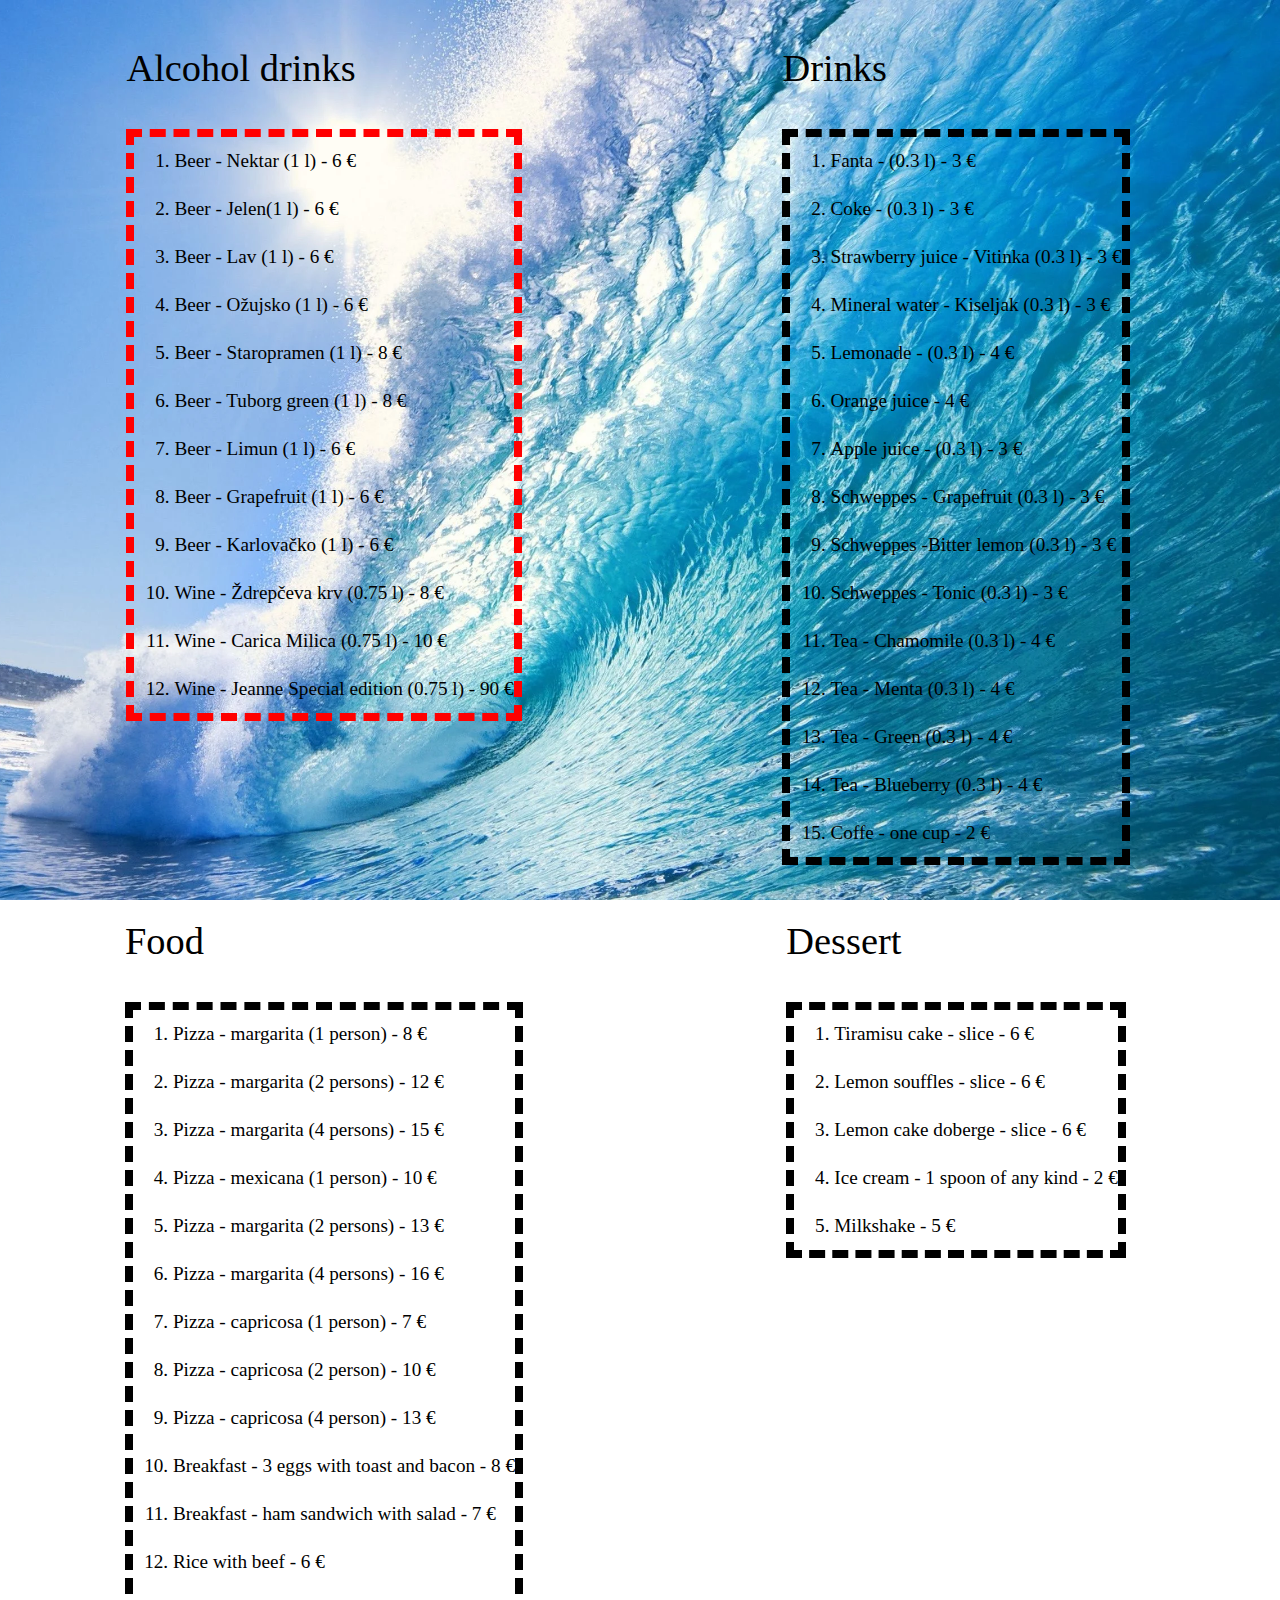
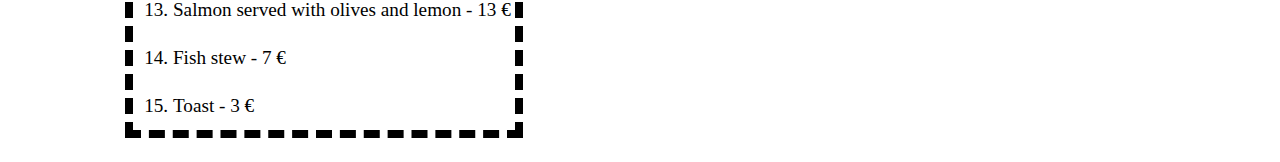
<file: rest of the menu.html>
<!DOCTYPE html>
<html lang="en">
<head>
    <meta charset="UTF-8">
    <meta http-equiv="X-UA-Compatible" content="IE=edge">
    <meta name="viewport" content="width=device-width, initial-scale=1.0">
    <title>Rest of the menu</title>
</head>
<body>
    <style>

body{

    background: url(pics/background.jpg) no-repeat center center fixed; 
  -webkit-background-size: cover;
  -moz-background-size: cover;
  -o-background-size: cover;
  background-size: cover;

}


.box{
 display: grid;
 justify-items: center;
 grid-template-columns: repeat(2, 1fr);



}

.ol1:hover{

background-color: beige;
border-radius: 9%;

}

.ol2:hover{

background-color: beige;
border-radius: 9%;

}
.ol3:hover{

background-color: beige;
border-radius: 9%;

}
.ol4:hover{

background-color: beige;
border-radius: 9%;

}

    </style>
<div class="box">

<div class="div">
<p style="font-size: 3vw; color: rgb(0, 0, 0); font-family: cursive;">
Alcohol drinks
</p>

<ol class="ol1"style="border: 0.7vw; border-style: dashed; color: red;">
<li style="font-size: 1.5vw; color: rgb(0, 0, 0); font-family: Georgia, 'Times New Roman', Times, serif; line-height: 250%;">Beer - Nektar (1 l) - 6 €</li>
<li style="font-size: 1.5vw; color: rgb(0, 0, 0); font-family: Georgia, 'Times New Roman', Times, serif; line-height: 250%;">Beer - Jelen(1 l) - 6 €</li>
<li style="font-size: 1.5vw; color: rgb(0, 0, 0); font-family: Georgia, 'Times New Roman', Times, serif; line-height: 250%;">Beer - Lav (1 l) - 6 €</li>
<li style="font-size: 1.5vw; color: rgb(0, 0, 0); font-family: Georgia, 'Times New Roman', Times, serif; line-height: 250%;">Beer - Ožujsko (1 l) - 6 €</li>
<li style="font-size: 1.5vw; color: rgb(0, 0, 0); font-family: Georgia, 'Times New Roman', Times, serif; line-height: 250%;">Beer - Staropramen (1 l) - 8 €</li>
<li style="font-size: 1.5vw; color: rgb(0, 0, 0); font-family: Georgia, 'Times New Roman', Times, serif; line-height: 250%;">Beer - Tuborg green (1 l) - 8 € </li>
<li style="font-size: 1.5vw; color: rgb(0, 0, 0); font-family: Georgia, 'Times New Roman', Times, serif; line-height: 250%;">Beer - Limun (1 l) - 6 €</li>
<li style="font-size: 1.5vw; color: rgb(0, 0, 0); font-family: Georgia, 'Times New Roman', Times, serif; line-height: 250%;">Beer - Grapefruit (1 l) - 6 €</li>
<li style="font-size: 1.5vw; color: rgb(0, 0, 0); font-family: Georgia, 'Times New Roman', Times, serif; line-height: 250%;">Beer - Karlovačko  (1 l) - 6 €</li>
<li style="font-size: 1.5vw; color: rgb(0, 0, 0); font-family: Georgia, 'Times New Roman', Times, serif; line-height: 250%;">Wine - Ždrepčeva krv  (0.75 l) - 8 €</li>
<li style="font-size: 1.5vw; color: rgb(0, 0, 0); font-family: Georgia, 'Times New Roman', Times, serif; line-height: 250%;">Wine - Carica Milica  (0.75 l) - 10 €</li>
<li style="font-size: 1.5vw; color: rgb(0, 0, 0); font-family: Georgia, 'Times New Roman', Times, serif; line-height: 250%;">Wine - Jeanne Special edition (0.75 l) - 90 €</li>

</ol>
</div class="div">


<div class="div">
<p style="font-size: 3vw; color: rgb(0, 0, 0); font-family: cursive;">
    Drinks
    </p>
    <ol class="ol2"style="border: 0.7vw; border-style: dashed;">
        <li style="font-size: 1.5vw; color: rgb(0, 0, 0); font-family: Georgia, 'Times New Roman', Times, serif; line-height: 250%; line-height: 250%;">Fanta - (0.3 l) - 3 €</li>
        <li style="font-size: 1.5vw; color: rgb(0, 0, 0); font-family: Georgia, 'Times New Roman', Times, serif; line-height: 250%; line-height: 250%;">Coke - (0.3 l) - 3 €</li>
        <li style="font-size: 1.5vw; color: rgb(0, 0, 0); font-family: Georgia, 'Times New Roman', Times, serif; line-height: 250%; line-height: 250%;">Strawberry juice - Vitinka (0.3 l) - 3 €</li>
        <li style="font-size: 1.5vw; color: rgb(0, 0, 0); font-family: Georgia, 'Times New Roman', Times, serif; line-height: 250%; line-height: 250%;">Mineral water - Kiseljak (0.3 l) - 3 €</li>
        <li style="font-size: 1.5vw; color: rgb(0, 0, 0); font-family: Georgia, 'Times New Roman', Times, serif; line-height: 250%; line-height: 250%;">Lemonade - (0.3 l) - 4 €</li>
        <li style="font-size: 1.5vw; color: rgb(0, 0, 0); font-family: Georgia, 'Times New Roman', Times, serif; line-height: 250%; line-height: 250%;">Orange juice - 4 € </li>
        <li style="font-size: 1.5vw; color: rgb(0, 0, 0); font-family: Georgia, 'Times New Roman', Times, serif; line-height: 250%; line-height: 250%;">Apple juice - (0.3 l) - 3 €</li>
        <li style="font-size: 1.5vw; color: rgb(0, 0, 0); font-family: Georgia, 'Times New Roman', Times, serif; line-height: 250%; line-height: 250%;">Schweppes - Grapefruit (0.3 l) - 3 €</li>
        <li style="font-size: 1.5vw; color: rgb(0, 0, 0); font-family: Georgia, 'Times New Roman', Times, serif; line-height: 250%; line-height: 250%;">Schweppes -Bitter lemon  (0.3 l) - 3 €</li>
        <li style="font-size: 1.5vw; color: rgb(0, 0, 0); font-family: Georgia, 'Times New Roman', Times, serif; line-height: 250%; line-height: 250%;">Schweppes - Tonic  (0.3 l) - 3 €</li>
        <li style="font-size: 1.5vw; color: rgb(0, 0, 0); font-family: Georgia, 'Times New Roman', Times, serif; line-height: 250%; line-height: 250%;">Tea - Chamomile  (0.3 l) - 4 €</li>
        <li style="font-size: 1.5vw; color: rgb(0, 0, 0); font-family: Georgia, 'Times New Roman', Times, serif; line-height: 250%; line-height: 250%;">Tea - Menta  (0.3 l) - 4 €</li>
        <li style="font-size: 1.5vw; color: rgb(0, 0, 0); font-family: Georgia, 'Times New Roman', Times, serif; line-height: 250%; line-height: 250%;">Tea - Green  (0.3 l) - 4 €</li>
        <li style="font-size: 1.5vw; color: rgb(0, 0, 0); font-family: Georgia, 'Times New Roman', Times, serif; line-height: 250%; line-height: 250%;">Tea - Blueberry  (0.3 l) - 4 €</li>
        <li style="font-size: 1.5vw; color: rgb(0, 0, 0); font-family: Georgia, 'Times New Roman', Times, serif; line-height: 250%; line-height: 250%;">Coffe - one cup - 2 €</li>
    
    </div>


    <div class="div">
        <p style="font-size: 3vw; color: rgb(0, 0, 0); font-family: cursive;">
            Food
            </p>
            <ol class="ol3"style="border: 0.7vw; border-style: dashed;">
                <li style="font-size: 1.5vw; color: rgb(0, 0, 0); font-family: Georgia, 'Times New Roman', Times, serif; line-height: 250%; line-height: 250%; ">Pizza - margarita (1 person) - 8 €</li>
                <li style="font-size: 1.5vw; color: rgb(0, 0, 0); font-family: Georgia, 'Times New Roman', Times, serif; line-height: 250%; line-height: 250%;">Pizza - margarita (2 persons) - 12 €</li>
                <li style="font-size: 1.5vw; color: rgb(0, 0, 0); font-family: Georgia, 'Times New Roman', Times, serif; line-height: 250%; line-height: 250%;">Pizza - margarita (4 persons) - 15 €</li>
                <li style="font-size: 1.5vw; color: rgb(0, 0, 0); font-family: Georgia, 'Times New Roman', Times, serif; line-height: 250%; line-height: 250%;">Pizza - mexicana (1 person) - 10 €</li>
                <li style="font-size: 1.5vw; color: rgb(0, 0, 0); font-family: Georgia, 'Times New Roman', Times, serif; line-height: 250%; line-height: 250%;">Pizza - margarita (2 persons) - 13 €</li>
                <li style="font-size: 1.5vw; color: rgb(0, 0, 0); font-family: Georgia, 'Times New Roman', Times, serif; line-height: 250%; line-height: 250%;">Pizza - margarita (4 persons) - 16 €</li>
                <li style="font-size: 1.5vw; color: rgb(0, 0, 0); font-family: Georgia, 'Times New Roman', Times, serif; line-height: 250%; line-height: 250%;">Pizza - capricosa (1 person) - 7 €</li></li>
                <li style="font-size: 1.5vw; color: rgb(0, 0, 0); font-family: Georgia, 'Times New Roman', Times, serif; line-height: 250%; line-height: 250%;">Pizza - capricosa (2 person) - 10 €</li></li>
                <li style="font-size: 1.5vw; color: rgb(0, 0, 0); font-family: Georgia, 'Times New Roman', Times, serif; line-height: 250%; line-height: 250%;">Pizza - capricosa (4 person) - 13 €</li></li>
                <li style="font-size: 1.5vw; color: rgb(0, 0, 0); font-family: Georgia, 'Times New Roman', Times, serif; line-height: 250%; line-height: 250%;">Breakfast - 3 eggs with toast and bacon - 8 €</li>
                <li style="font-size: 1.5vw; color: rgb(0, 0, 0); font-family: Georgia, 'Times New Roman', Times, serif; line-height: 250%; line-height: 250%;">Breakfast - ham sandwich with salad - 7 €</li>
                <li style="font-size: 1.5vw; color: rgb(0, 0, 0); font-family: Georgia, 'Times New Roman', Times, serif; line-height: 250%; line-height: 250%;">Rice with beef - 6 €</li>
                <li style="font-size: 1.5vw; color: rgb(0, 0, 0); font-family: Georgia, 'Times New Roman', Times, serif; line-height: 250%; line-height: 250%;">Salmon served with olives and lemon - 13 €</li>
                <li style="font-size: 1.5vw; color: rgb(0, 0, 0); font-family: Georgia, 'Times New Roman', Times, serif; line-height: 250%; line-height: 250%;">Fish stew - 7 €</li>
                <li style="font-size: 1.5vw; color: rgb(0, 0, 0); font-family: Georgia, 'Times New Roman', Times, serif; line-height: 250%; line-height: 250%;">Toast - 3 € </li>
            
            </div>


            <div class="div">
                <p style="font-size: 3vw; color: rgb(0, 0, 0); font-family: cursive;">
                    Dessert
                    </p>
                    <ol class="ol4"style="border: 0.7vw; border-style: dashed;">
                        <li style="font-size: 1.5vw; color: rgb(0, 0, 0); font-family: Georgia, 'Times New Roman', Times, serif; line-height: 250%; line-height: 250%; ">Tiramisu cake - slice - 6 €</li>
                        <li style="font-size: 1.5vw; color: rgb(0, 0, 0); font-family: Georgia, 'Times New Roman', Times, serif; line-height: 250%; line-height: 250%; ">Lemon souffles - slice - 6 €</li>
                        <li style="font-size: 1.5vw; color: rgb(0, 0, 0); font-family: Georgia, 'Times New Roman', Times, serif; line-height: 250%; line-height: 250%; ">Lemon cake doberge - slice - 6 €</li>
                        <li style="font-size: 1.5vw; color: rgb(0, 0, 0); font-family: Georgia, 'Times New Roman', Times, serif; line-height: 250%; line-height: 250%;">Ice cream - 1 spoon of any kind - 2 €</li>
                        <li style="font-size: 1.5vw; color: rgb(0, 0, 0); font-family: Georgia, 'Times New Roman', Times, serif; line-height: 250%; line-height: 250%;">Milkshake - 5 €</li>

                    
                    </div>


</div>

</body>
</html>
</file>
